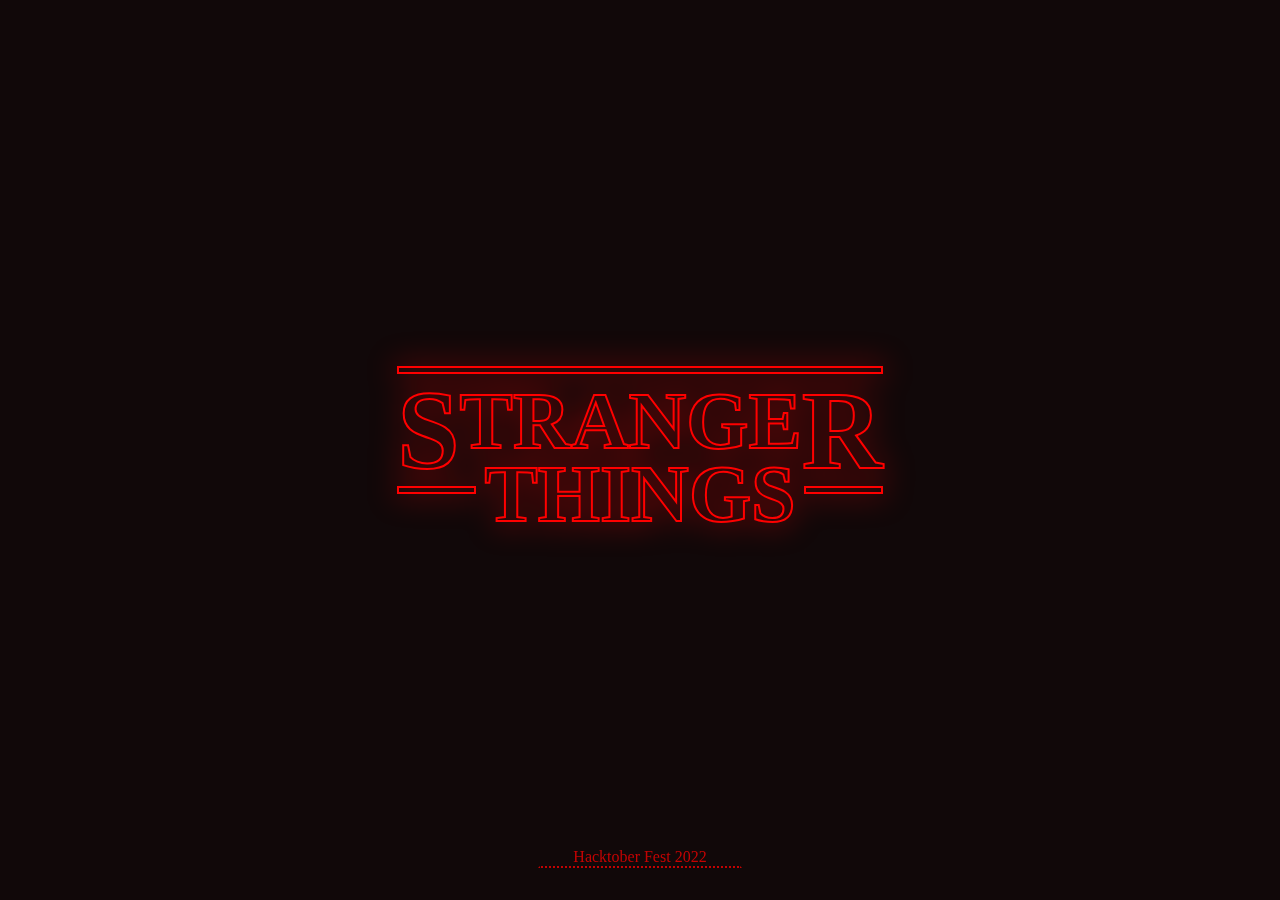
<file: index.html>
<!DOCTYPE html>
<html lang="en" >
<head>
  <meta charset="UTF-8">
  <link rel="stylesheet" href="./style.css">
  <title>Hacktoberfest - Stranger Things</title>
  

</head>
<body>
<!-- partial:index.partial.html -->
<div class="st">
  <i class="decorator full"></i>
  <span class="w full js-w1">
    <span class="l">S</span>trange<span class="l">r</span>
  </span>
  <i class="decorator"></i>
  <span class="w w-2 js-w2">Things</span>
  <i class="decorator"></i>
</div>

<input class="input js-txt" value="Hacktober Fest 2022" placeholder="Two Words" />
<!-- partial -->
  <script  src="./script.js"></script>

</body>
</html>
</file>
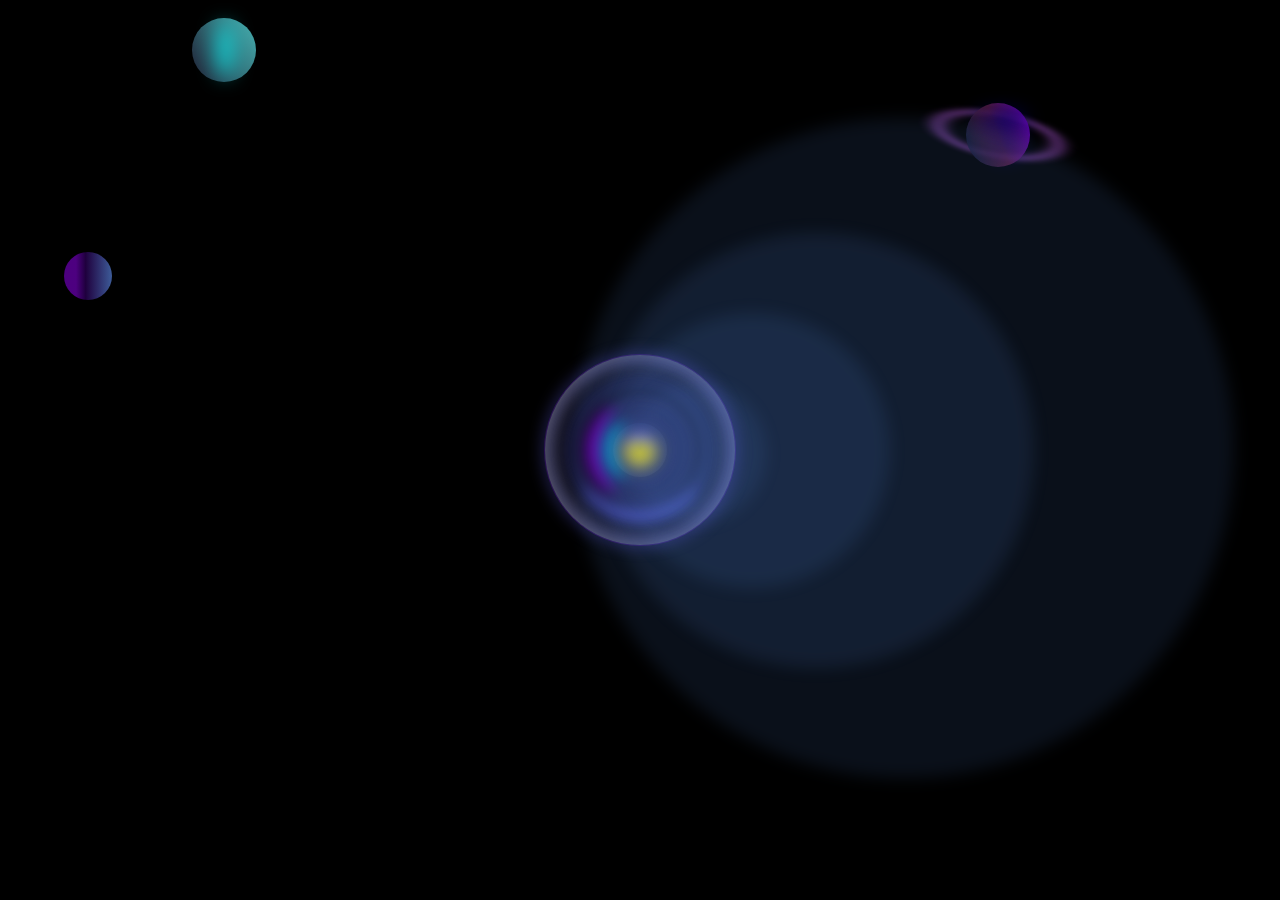
<file: super-nova/index.html>
<!DOCTYPE html>
<html lang="en" >
<head>
  <meta charset="UTF-8">
  <title>CodePen - Supernova CSS 3D!</title>
  <link rel="stylesheet" href="./style.css">

</head>
<body>
<!-- partial:index.partial.html -->
<meta name="viewport" content="width=device-width, initial-scale=1">

<div class="container">
  <div class="planetone"></div>
  <div class="cicle"></div>
</div>

<div class="planettwo"></div>
<div class="planetthree"></div>

<div class="supernova">
  <span></span>
  <span></span>
  <span></span>
  <span></span>
  <span></span>
</div>
<!-- partial -->
  <script  src="./script.js"></script>

</body>
</html>
</file>
<file: style.css>
* {
  padding: 0;
  margin: 0;
  position: relative;
  box-sizing: border-box;
}

html {
  background-color: #110809;
  height: 100%;
  display: flex;
  justify-content: center;
  align-items: center;
}

body {
  height: 100%;
  display: flex;
  align-items: center;
  justify-content: center;
  flex: 0 1;
}

.st {
  text-align: center;
  flex: 0 1 auto;
  display: flex;
  flex-wrap: wrap;
  font-family: "Cochin";
  font-size: 5em;
  font-weight: 600;
  line-height: 1;
  text-transform: uppercase;
  color: transparent;
  -webkit-text-stroke: 2px red;
  filter: drop-shadow(0 0 15px red);
}

.l {
  font-size: 1.4em;
  vertical-align: -0.175em;
  margin-top: -0.2em;
}

.full {
  flex: 1 0 100%;
}

.w {
  white-space: nowrap;
}
.w-2 {
  margin: 0 0.1em;
  margin-top: -0.4em;
}

.decorator {
  height: 0.1em;
  border: 2px solid red;
  flex: 1 0 auto;
}

.input {
  position: absolute;
  bottom: 2em;
  text-align: center;
  font: inherit;
  -webkit-appearance: none;
     -moz-appearance: none;
          appearance: none;
  color: red;
  background-color: transparent;
  border: 2px dotted transparent;
  border-bottom-color: currentColor;
  opacity: 0.75;
}
.input:focus {
  opacity: 1;
  outline: none;
}
</file>
<file: super-nova/style.css>
* {
  box-sizing: border-box;
}
body {
  display: flex;
  justify-content: center;
  align-items: center;
  margin: auto;
  height: 100vh;
  overflow: hidden;
  background: #000000;
}
.container {
  position: relative;
  justify-content: center;
  align-items: center;
  margin: auto;
  top: -35%;
  left: 28%;
  width: 10em;
  height: 10em;
  line-height: 14em;
  border-radius: 50%;
  background: transparent;
}
.planetone {
  position: absolute;
  top: 50%;
  left: 50%;
  transform: translate(-50%, -50%);
  margin: auto;
  width: 4em;
  height: 4em;
  border-radius: 50%;
  background-image: linear-gradient(70deg, rgba(0,26,51,0.8), rgba(96,32,64,0.8), rgba(102,0,204,0.9));
  box-shadow: inset 0 0 25px rgba255,255,255,0.5), inset 0 0 35px rgba(153,153,204,0.3), inset 0 0 45px rgba(102,204,255,0.3);
  z-index: 0;
  animation: planetonefilter 4s ease-in-out infinite alternate;
}
@keyframes planetonefilter {
  0% {filter: hue-rotate(60deg);}
}
.planetone:before {
  content: "";
  position: absolute;
  inset: 10px auto auto 12px;
  width: 3em;
  height: 1em;
  border-radius: 50%;
  background: #000066;
  filter: blur(10px);
}
.planetone:after {
  content: "";
  position: absolute;
  inset: 30px auto auto 30px;
  width: 1.225em;
  height: 1.225em;
  background: #000066;
  filter: blur(12px);  
}
.cicle {
  position: absolute;
  top: 0;
  right: 0;
  bottom: 0;
  left: 0;
  margin: auto;
  width: 8em;
  height: 8em;
  background: transparent;
  border-radius: 50%;
  border: 6px solid #cc66ff;
  filter: blur(8px);
  transform: rotateX(70deg) rotateY(10deg);
  z-index: -8;
}
.planettwo {
  position: absolute;
  top: 2%;
  left: 15%;
  width: 4em;
  height: 4em;
  border-radius: 50%;
  background-image: linear-gradient(60deg, rgba(153,153,255,0.2), rgba(102,255,255,0.7));
  animation: planettwofilter 10s ease-in-out infinite;
}
@keyframes planettwofilter {
  0% {filter:hue-rotate(360deg);}
}
.planettwo:after {
  content: "";
  inset: 5px auto auto 25px;
  position: absolute;
  width: 1em;
  height: 3.4em;
  border-radius: 60%;
  background: rgba(0,255,255,0.7);
  filter: blur(10px);
}
.planetthree {
  position: absolute;
  top: 28%;
  left: 5%;
  width: 3em;
  height: 3em;
  border-radius: 50%;
  background-image: linear-gradient(90deg, rgba(153,0,255,0.5) 25%, rgba(102,0,204,0.3) 45%, rgba(102,153,255,0.6));
  animation: planetthreefilter 7s ease-in-out infinite alternate;
}
@keyframes planetthreefilter {
  0% {filter:brightness(380%) contrast(80%);}
}
.supernova {
  position: absolute;
  justify-content: center;
  align-items: center;
  width: 12em;
  height: 12em;
  margin: auto;
  border-radius: 50%;
  border: 1px solid rgba(153,0,255,0.2);
background: transparent;
box-shadow: inset 0 0 25px rgba(255,255,255,0.5);
perspective: 150px;
animation: myrotate 50s ease-in-out infinite;
}
@keyframes myrotate {
  0% {transform:rotateZ(3600deg);}
}
.supernova:after {
  content: "";
  background-image: conic-gradient(rgba(102,153,255,0.5), rgba(255,255,255,0.5), rgba(102,153,255,0.5));
  width: 1em;
  height: 1em;
  border-radius: 50%;
  display: flex;
  position: absolute;
  top: 0;
  right: 0;
  bottom: 0;
  left: 0;
  margin: auto;
  padding-top: 20%;
  padding-left: 20%;
  opacity: 0.1;
  transition: all 3.8s;
  animation: moveinout 5s ease-in-out infinite alternate;
}
@keyframes moveinout {
  0% {padding:0;margin:auto;opacity:1;filter:hue-rotate(160deg);}
}
span {
  position: absolute;
  top: 0;
  right: 0;
  bottom: 0;
  left: 0;
  margin: auto;
  border-radius: 50%;
  background: transparent;
  border: 6px solid rgba(102,102,255,0.6);
  filter: blur(8px);
  transform-style: preserve-3d;
}
span:nth-child(1) {
  width: 9em;
  height: 9em;
  border-bottom: 11px solid rgba(102,102,255,0.9);
  animation: mymoveone 5s ease-in-out infinite alternate;
}
@keyframes mymoveone {
  0% {transform:rotateY(180deg);}
}
span:nth-child(2) {
  width: 6.5em;
  height: 6.5em;
  border-left: 11px solid rgba(153,0,255,0.9);
  animation: mymovetwo 5s ease-in-out infinite alternate;
}
@keyframes mymovetwo {
  0% {transform:rotateX(180deg);rotateY(180deg);}
}
span:nth-child(3) {
  width: 4.5em;
  height: 4.5em;
  border-left: 11px solid #0fb4ff;
  animation: mymovethree 5s ease-in-out infinite alternate;
}
@keyframes mymovethree {
  0% {transform:rotateY(180deg);}
}
span:nth-child(4) {
  width: 2.5em;
  height: 2.5em;
  border-top: 11px solid rgba(102,102,255,0.9);
  background: #ccc300;
}
span:nth-child(1):after, span:nth-child(2):after, span:nth-child(3):after, span:nth-child(4):after {
  content: "";
  width: 0em;
  height: 0em;
  background: rgba(102,153,255,1);
  border-radius: 50%;
  position: absolute;
  top: 0;
  right: 0;
  bottom: 0;
  left: 0;
  margin: auto;
  padding-top: 500%;
  padding-left: 500%;
  opacity: 0.1;
  transition: all 3.8s;
  animation: spanmove 10s ease-in-out infinite alternate;
}
span:nth-child(1) {
  animation-delay: 0.2s;
}
span:nth-child(2) {
  animation-delay: 0.4s;
}
span:nth-child(3) {
  animation-delay: 0.6s;
}
@keyframes spanmove {
  0% {padding:0;margin:auto;opacity:0.9;}
}
</file>
